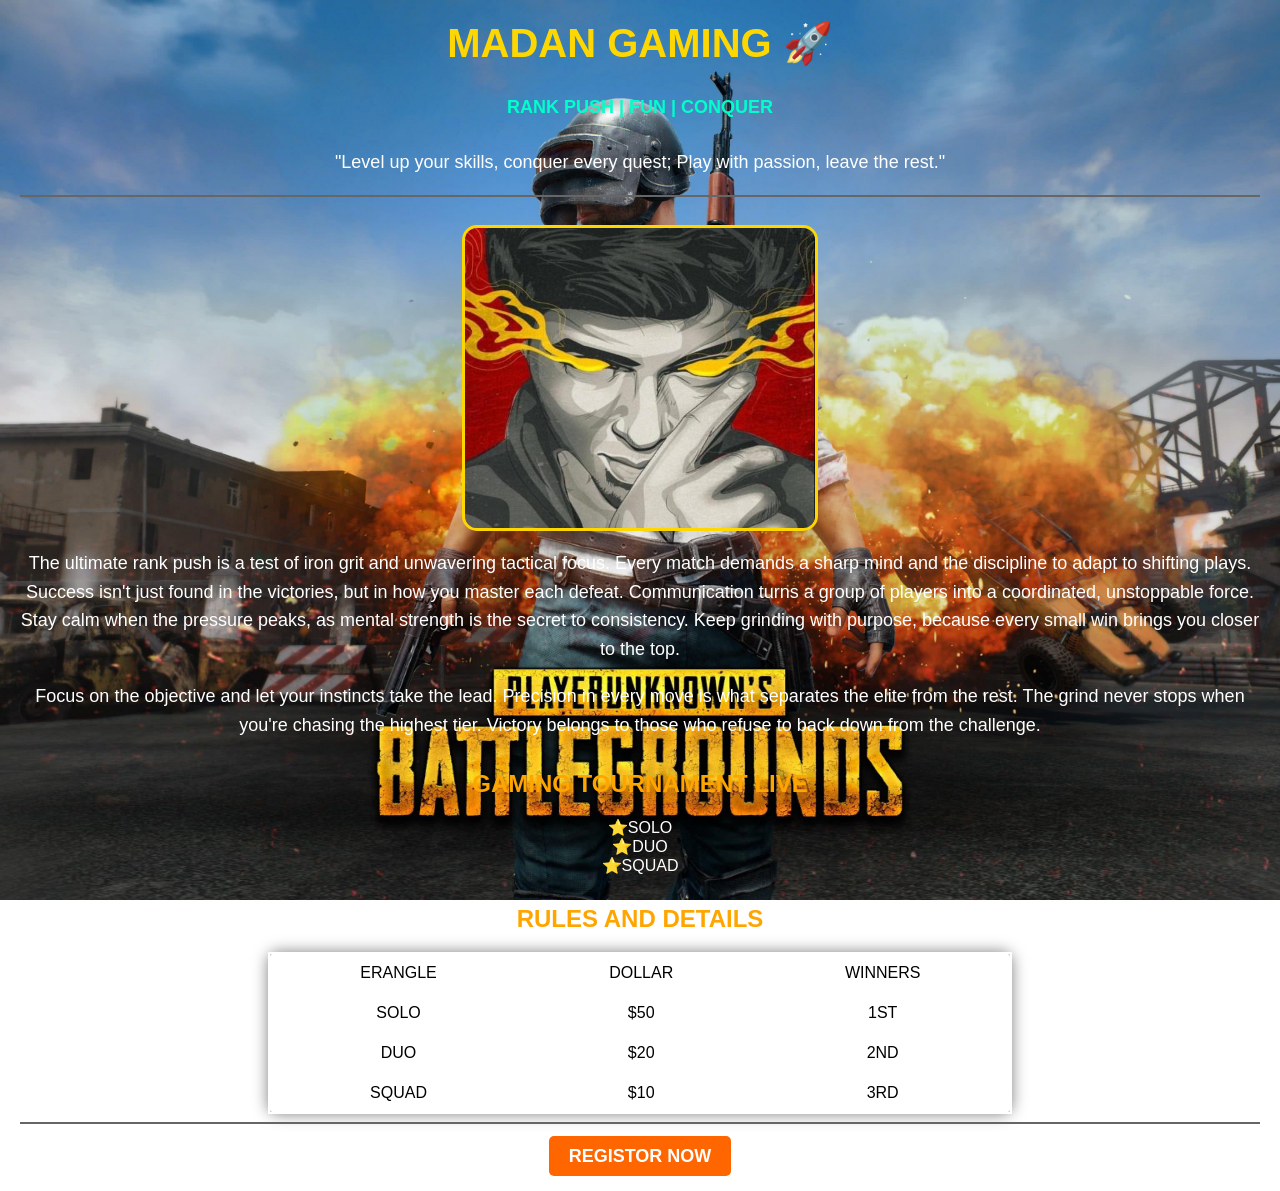
<file: index.html>
<head>
    
    <title>MADAN</title>
    <link rel="stylesheet" href="style.css">
</head>
<body>
    
<center>
      <h1>MADAN GAMING 🚀</h1>
    <H5>RANK PUSH | FUN | CONQUER </H5>
    
    <p>"Level up your skills, conquer every quest;
Play with passion, leave the rest."</p>
</center>
    

  
    <hr>
    <center>
    
    <img src="madan pic.jpeg" width="350" height="300"
    </center>  
    
    <p>The ultimate rank push is a test of iron grit and unwavering tactical focus.  
Every match demands a sharp mind and the discipline to adapt to shifting plays.  
Success isn't just found in the victories, but in how you master each defeat.  
Communication turns a group of players into a coordinated, unstoppable force.  
Stay calm when the pressure peaks, as mental strength is the secret to consistency.  
Keep grinding with purpose, because every small win brings you closer to the top.</p>
<p>Focus on the objective and let your instincts take the lead.
Precision in every move is what separates the elite from the rest.
The grind never stops when you're chasing the highest tier.
Victory belongs to those who refuse to back down from the challenge.</p>
<h2> GAMING TOURNAMENT LIVE</h2>
<center>

     ⭐SOLO<br>

     ⭐DUO<br>

     ⭐SQUAD

</center>
<H2>RULES AND DETAILS</H2>
<table border="1">
    <tr>
        <td>ERANGLE</td><td>DOLLAR</td><TD>WINNERS</TD>
    </tr>
    <TR>
        <TD>SOLO</TD><TD>$50</TD><TD>1ST</TD>
    </TR>
    <TR>
        
        <TD>DUO</TD><TD>$20</TD><TD>2ND</TD>

    </TR>
    <TR>
        <TD>SQUAD</TD><TD>$10</TD><TD>3RD</TD>

    </TR>
    

</table>
<HR>
    <center>
    <p>
        <a href="register.html">REGISTOR NOW </a>
    </p>
    </center>

    
    
</body>
</html>
</file>
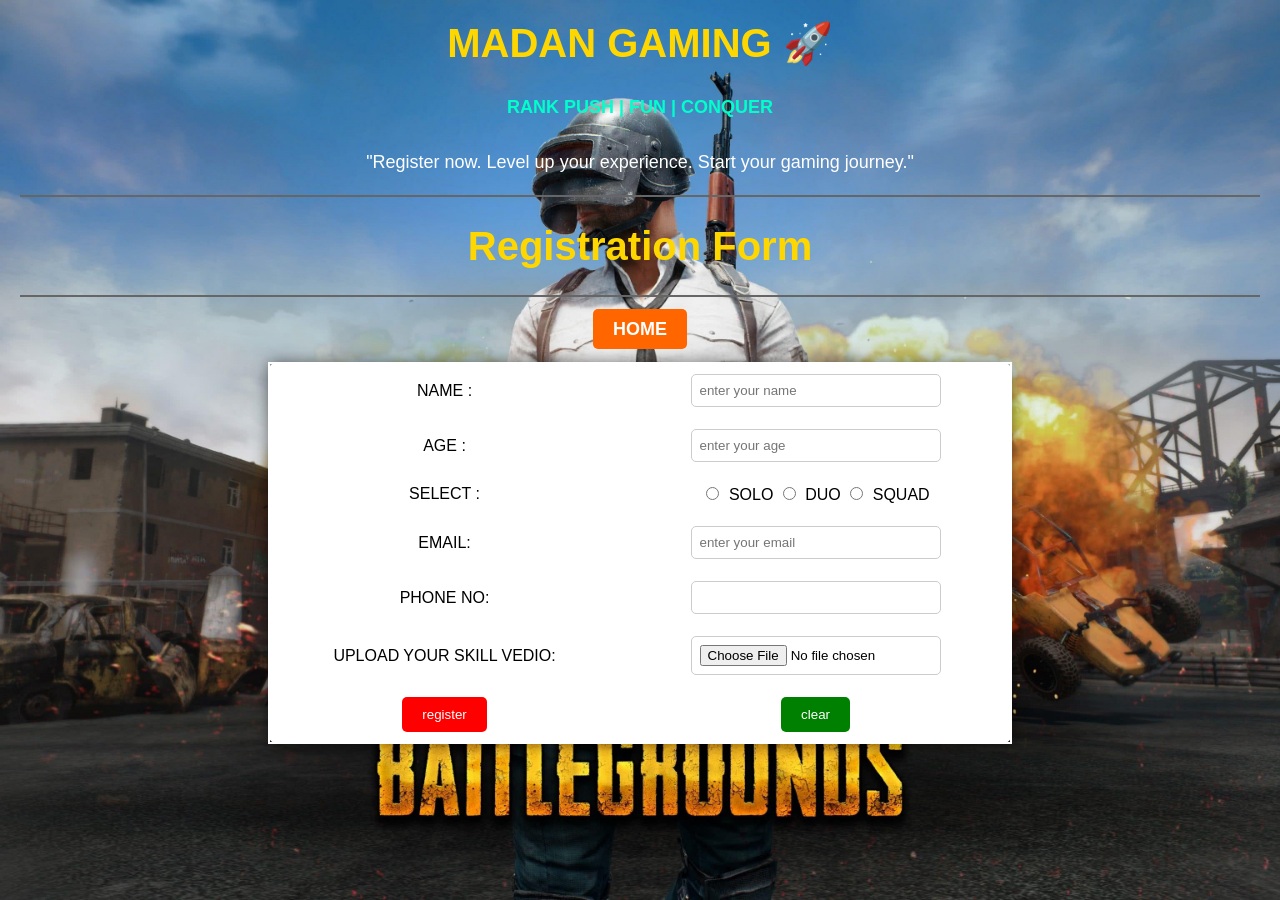
<file: register.html>
<head>
   
    <title>register now</title>
    <link rel="stylesheet" href="style.css">
</head>
<body>
     <center>
    <h1>MADAN GAMING 🚀</h1>
    <H5>RANK PUSH | FUN | CONQUER </H5>
    
    <p>"Register now. Level up your experience. Start your gaming journey."</p>

    </center>
    <hr>
    <center>
        <h1>Registration Form</h1>
        <form>
            <table>
                <tr>
                    <td>NAME :</td><td><input type="text" placeholder="enter your name"></td>
                </tr>
                <tr>
                    <td>AGE :</td><td><input type="number" placeholder="enter your age"></td>
                </tr>
                <tr>
                    <td>SELECT :</td>
                     <td>
                        <input type="radio" name="SELECT"> SOLO
                        <input type="radio" name="SELECT"> DUO 
                        <input type="radio" name="SELECT"> SQUAD 
                    </td>
                </tr>
                <tr>
                    <td>EMAIL:</td><td><input type="email" placeholder="enter your email"></td>
                    <tr>
                        <td>PHONE NO:</td><td><input type="number"></td>
                    </tr>

                    <tr>
                        <td>UPLOAD YOUR SKILL VEDIO:</td>
                        <TD><input type="file"></TD>
                    </tr>
                    <tr>
                    <td><input type="reset" value="register"></td>
                    <td><input type="submit" value="clear"></td>
                    </tr>
                    <hr>
                    
                    
    
                    <p>
        <a href="index.html">HOME </a>
    </p>
    
                        
                    
                        
                    
                    

            </table>
        </form>
    </center>

    
</body>
</html>
</file>
<file: style.css>
/* Page Background */
body {
    background-color: #121212;
    color: white;
    font-family: Arial, sans-serif;
    margin: 0;
    padding: 20px;
}

/* Main Heading */
h1 {
    color: gold;
    font-size: 40px;
}

/* Sub Heading */
h5 {
    color: #00ffcc;
    font-size: 18px;
}

/* Paragraph */
p {
    font-size: 18px;
    line-height: 1.6;
}

/* Image */
img {
    border-radius: 15px;
    border: 3px solid gold;
    margin-top: 20px;
}

/* Section Headings */
h2 {
    color: orange;
    text-align: center;
    margin-top: 30px;
}

/* Table */
table {
    margin: auto;
    border-collapse: collapse;
    width: 60%;
    text-align: center;
}

table, th, td {
    border: 2px solid white;
}

td {
    padding: 10px;
}

/* Register Button */
a {
    text-decoration: none;
    background-color: gold;
    color: black;
    padding: 10px 20px;
    border-radius: 8px;
    font-weight: bold;
}

a:hover {
    background-color: orange;
}

/* Horizontal Line */
hr {
    border: 1px solid gray;
}
body{
    background: linear-gradient(to right,#141e30,#243b55);
    color:white;
    font-family: Arial, sans-serif;
    margin:0;
    padding:20px;
}

h1{
    color:gold;
    text-align:center;
}

h5{
    color:#00ffcc;
    text-align:center;
}

hr{
    border:1px solid #666;
}

table{
    margin:auto;
    background:white;
    color:black;
    padding:20px;
    border-radius:10px;
    box-shadow:0 0 15px rgba(0,0,0,0.5);
}

td{
    padding:10px;
}

input[type="text"],
input[type="number"],
input[type="email"],
input[type="file"]{
    width:250px;
    padding:8px;
    border:1px solid #ccc;
    border-radius:5px;
}

input[type="radio"]{
    margin-right:5px;
}

input[type="submit"]{
    background:green;
    color:white;
    border:none;
    padding:10px 20px;
    border-radius:5px;
    cursor:pointer;
}

input[type="reset"]{
    background:red;
    color:white;
    border:none;
    padding:10px 20px;
    border-radius:5px;
    cursor:pointer;
}

a{
    text-decoration:none;
    color:white;
    background:#ff6600;
    padding:10px 20px;
    border-radius:5px;
}

a:hover{
    background:#ff9900;
}

p{
    text-align:center;
}
body{
    background-image: url("ohh.jpg");
    background-size: cover;
    background-position: center;
    background-repeat: no-repeat;
    background-attachment: fixed;
    color: white;
}
</file>
